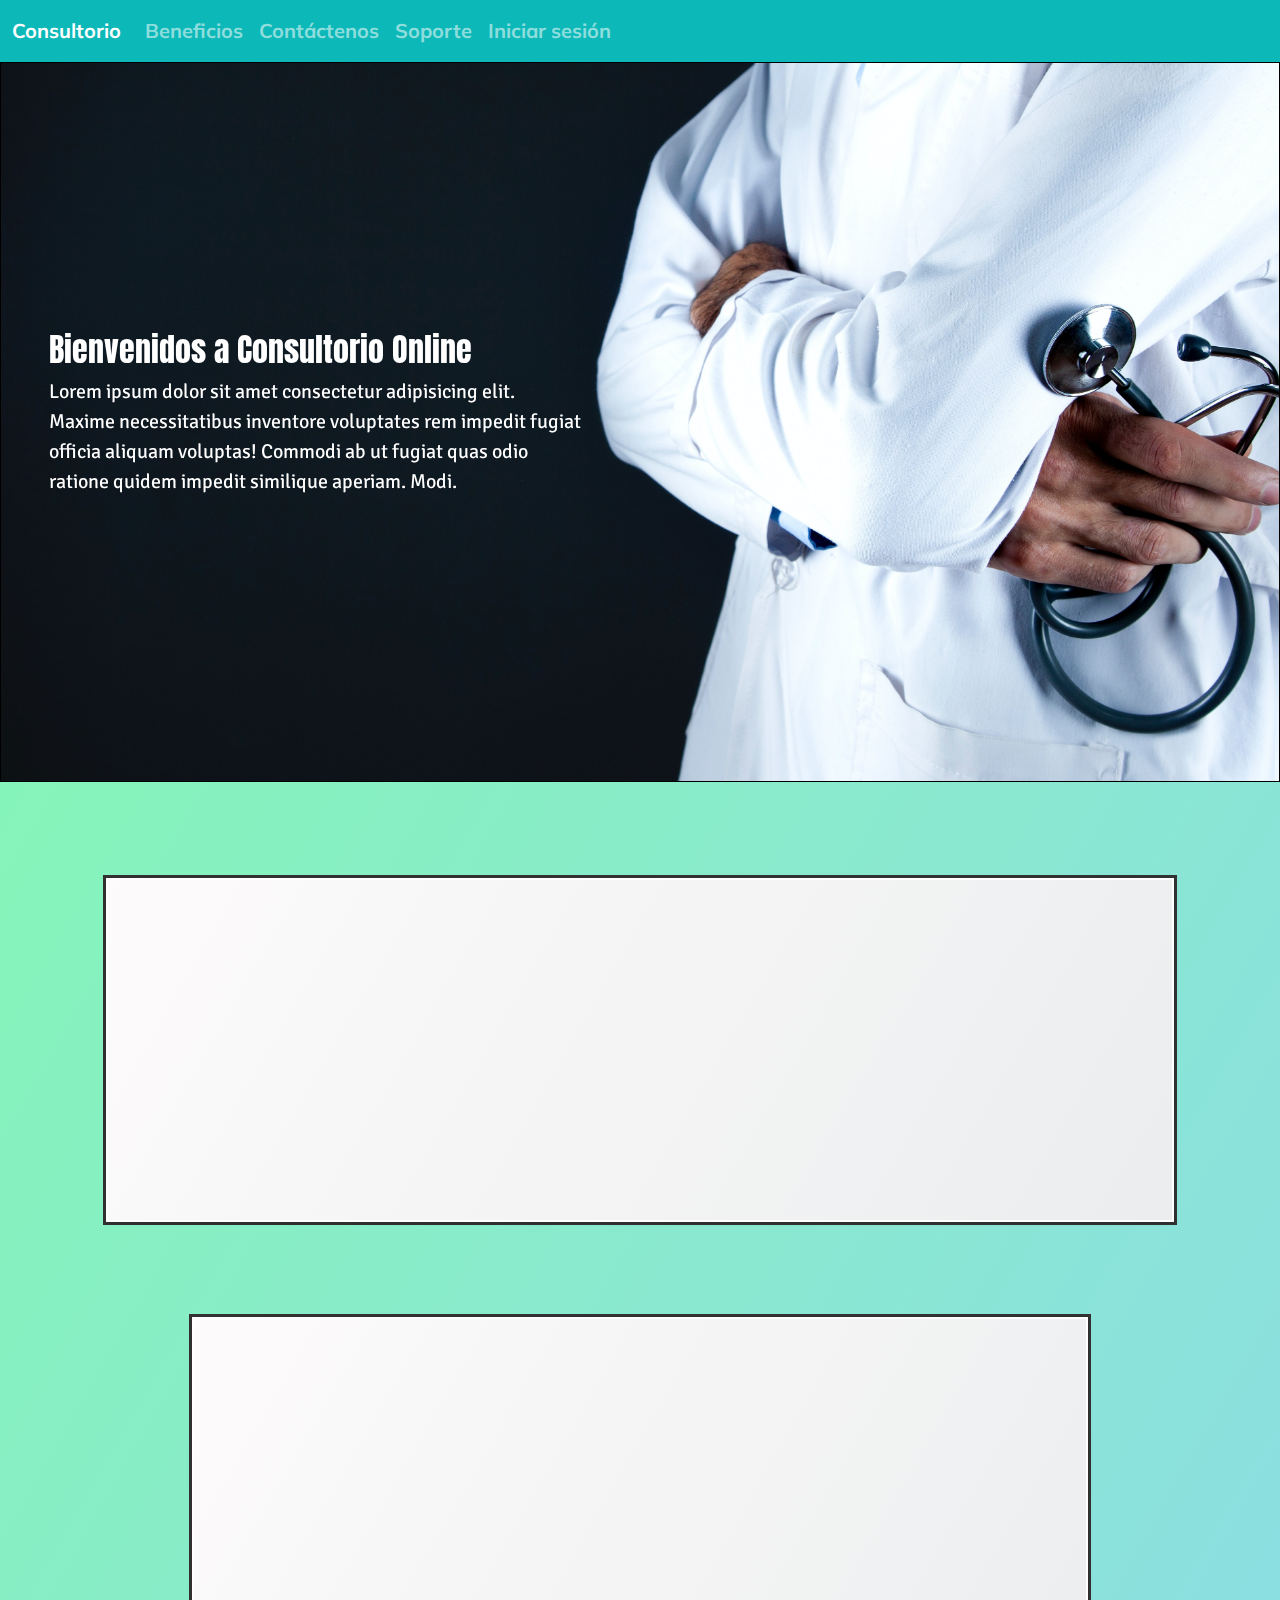
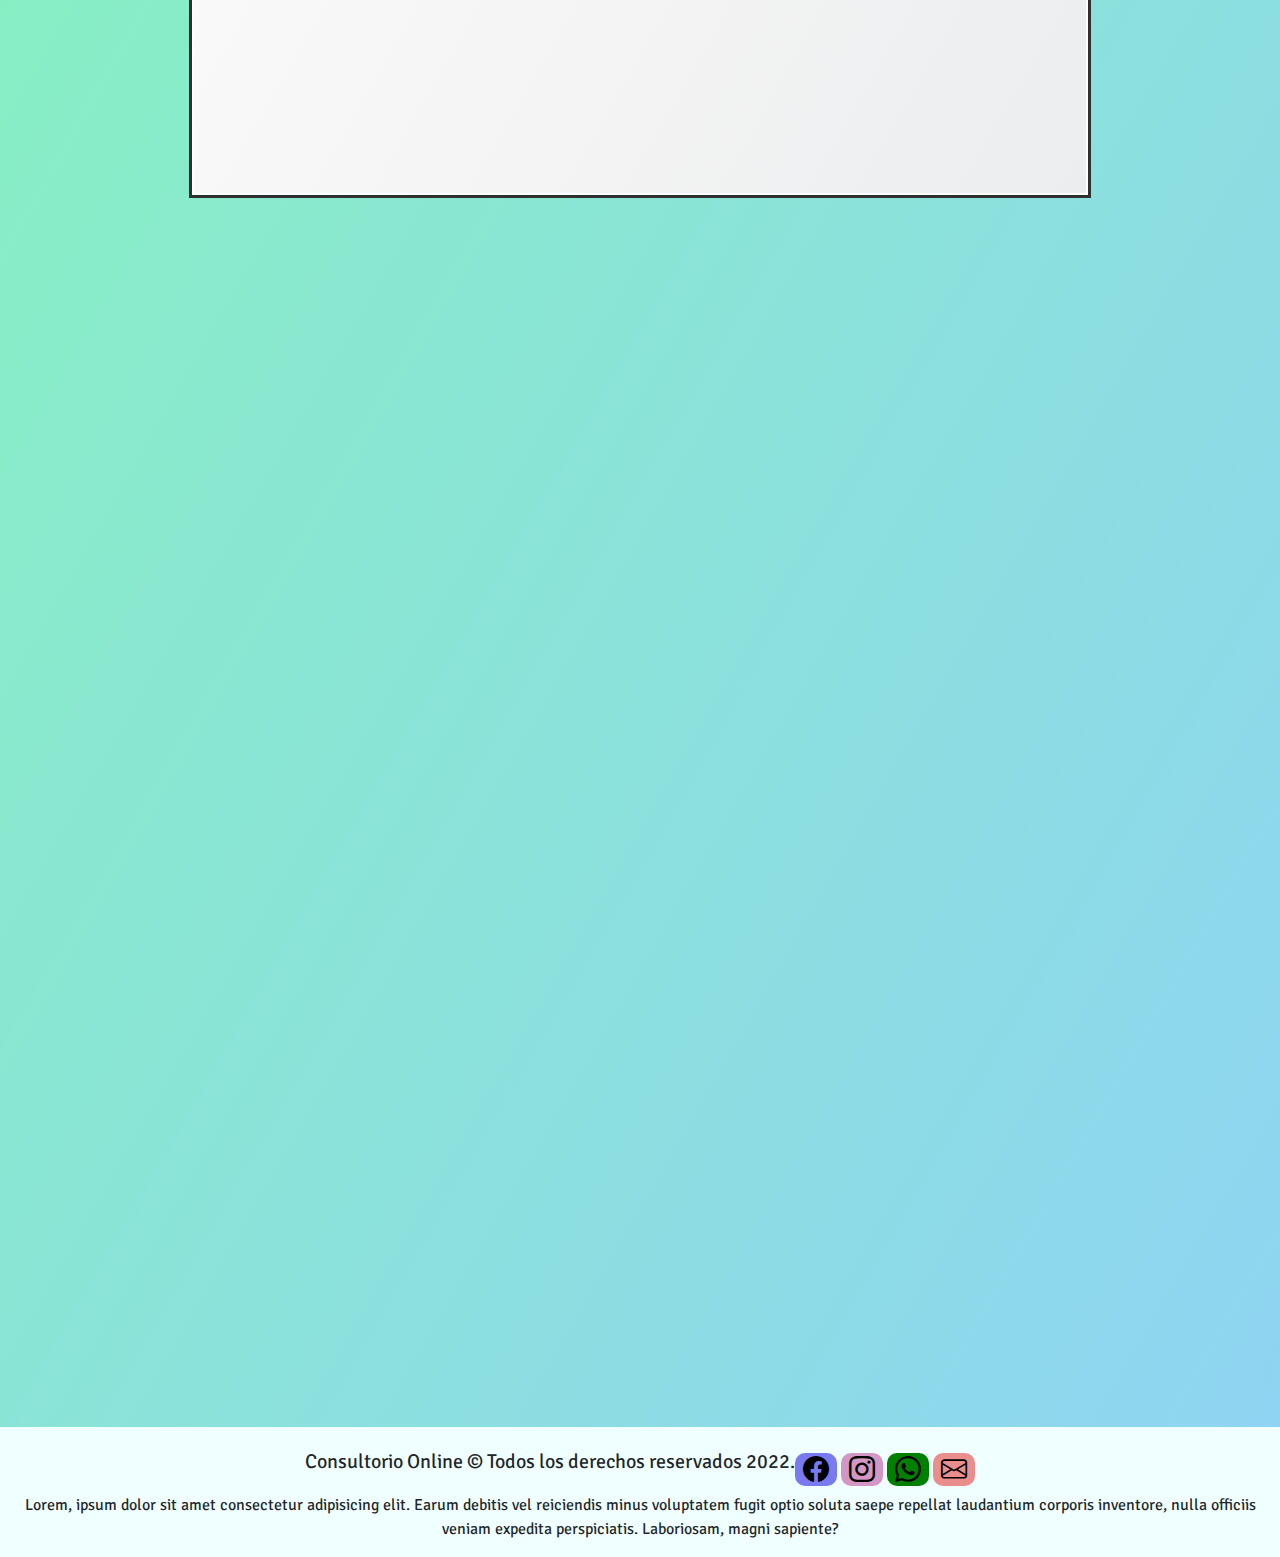
<file: index.html>
<!DOCTYPE html>
<html lang="en">
  <head>
    <meta charset="UTF-8" />
    <meta http-equiv="X-UA-Compatible" content="IE=edge" />
    <meta name="viewport" content="width=device-width, initial-scale=1.0" />
    <!--Bootstrap-->
    <link rel="stylesheet" href="./styles/bootstrap.min.css" />
    <!--Iconos-->
    <link rel="stylesheet" href="https://cdn.jsdelivr.net/npm/bootstrap-icons@1.9.1/font/bootstrap-icons.css"> 
    <!-- custom styles -->
    <link rel="stylesheet" href= "./styles/estilos.css" />
    <!--animate-->
    <link rel="stylesheet" href="https://cdnjs.cloudflare.com/ajax/libs/animate.css/4.1.1/animate.min.css"/>
    <!--AOS-->
    <link href="https://unpkg.com/aos@2.3.1/dist/aos.css" rel="stylesheet">
    <title>Consultorio Online</title>
    <meta name="description" content="Ingresá al mejor consultorio online del pais.">
    <meta name="keywords" content="Consultorio, medico, consulta, urgencia, atencion, online">
  </head>
  <body class="bodyI">
    <header>
      <!--NAVBAR-->
      <nav class="navbar navbar-expand-lg navbar-dark fs-5 fw-bold"
            style="background-color: #0cb8b8">
        <div class="container-fluid">
          <a class="navbar-brand" href="./index.html">Consultorio</a>
          <button
            class="navbar-toggler"
            type="button"
            data-bs-toggle="collapse"
            data-bs-target="#navbarNav"
            aria-controls="navbarNav"
            aria-expanded="false"
            aria-label="Toggle navigation">
            <span class="navbar-toggler-icon"></span>
          </button>
          <div class="collapse navbar-collapse" id="navbarNav">
            <ul class="navbar-nav">
              <li class="nav-item item1 animate__animated animate__fadeInDownBig">
                <a class="nav-link" href="./Pages/beneficios.html">Beneficios</a
                >
              </li>
              <li class="nav-item item2 animate__animated animate__fadeInDownBig">
                <a class="nav-link" href="./Pages/contactenos.html">Contáctenos</a
                >
              </li>
              <li class="nav-item item3 animate__animated animate__fadeInDownBig">
                <a class="nav-link" href="./Pages/soporte.html">Soporte</a>
              </li>
              <li class="nav-item item4 animate__animated animate__fadeInDownBig">
                <a class="nav-link" href="./Pages/iniciar-sesion.html">Iniciar sesión</a>
              </li>
            </ul>
          </div>
        </div>
      </nav>
    </header>
    <main>
      <section class="imagenPrincipal">
        <div class="col-5 m-5">
        <h2 data-aos="zoom-in" data-delay="100" data-aos-duration="1000">Bienvenidos a Consultorio Online</h2>
        <p class="fs-5" data-aos="zoom-in-up" data-delay="100" data-aos-duration="1000">Lorem ipsum dolor sit amet consectetur adipisicing elit. Maxime necessitatibus inventore voluptates rem impedit fugiat officia aliquam voluptas! Commodi ab ut fugiat quas odio ratione quidem impedit similique aperiam. Modi.</p>
      </div>
    </section>
    <button type="button" disabled class="btn d-grid mx-auto mt-3"  data-aos="fade-down" data-delay="100" data-aos-duration="1000" >¿Quienes somos?</button>
    <div class="container">
     <section class="quienes-somos mt-3 ms-4 me-4">
      <p class="fs-4" data-aos="fade-down" data-delay="100" data-aos-duration="1000">Lorem ipsum dolor sit, amet consectetur adipisicing elit. Vitae ipsam quaerat molestiae ea repellendus corporis inventore est eveniet deserunt, facilis beatae mollitia. Laudantium, quae temporibus cumque sapiente recusandae ipsa saepe? Lorem ipsum dolor, sit amet consectetur adipisicing elit. Ipsam deserunt nobis, quis temporibus at numquam, fugit molestias quod sit esse iste dignissimos fugiat, maiores ullam soluta laboriosam voluptatibus ad est! Lorem ipsum dolor sit amet consectetur adipisicing elit. Ducimus, veniam quos quasi mollitia, ab eligendi, enim itaque pariatur saepe iure atque architecto? At architecto repellat eos, quibusdam labore hic quas. Lorem ipsum dolor, sit amet consectetur adipisicing elit. Blanditiis necessitatibus obcaecati ab iure asperiores deleniti alias inventore sunt repellendus corporis. Recusandae qui alias, repellat iusto assumenda placeat quam dolore minima.</p>
     </section>
    </div>
    

      <!--Cards-->
      <button type="button" disabled class="btn d-grid mx-auto mt-3"  data-aos="fade-down" data-delay="100" data-aos-duration="1000" >Te podemos ofrecer los siguientes servicios</button>
      <section class="main pb-2">
       <div class="container text-center">
          <div class="row">
            <div class="col d-flex justify-content-center">
              <div class="card text-center  mt-3" style="width: 25rem;" data-aos="fade-up-right" data-delay="100" data-aos-duration="1000">
                <div class="card-body">
                  <h5 class="card-title">Turnos</h5>
                  <p class="card-text">Podes solicitar un turno con nosotros de manera online, facil y rápida para cualquier tipo de inconveniente.</p>
                  <a href="./Cartas/turnos.html" class="btn btnC">Solicitar un turno</a>
                </div>
              </div>
            </div>
            <div class="col d-flex justify-content-center">
              <div class="card text-center mt-3" style="width: 25rem;" data-aos="fade-up-left" data-delay="100" data-aos-duration="1000">
                <div class="card-body">
                  <h5 class="card-title">Consulta</h5>
                  <p class="card-text">Podes realizar una consulta de manera online y sin moverte de casa, ingresá para ver el procedimiento del mismo.</p>
                  <a href="./Cartas/consultas.html" class="btn btnC">Realizar consulta</a>
                </div>
              </div>
            </div>
          </div>
        </div>
        <div class="container text-center">
          <div class="row ">
            <div class="col d-flex justify-content-center">
              <div class="card text-center mt-3" style="width: 25rem;" data-aos="fade-up-right" data-delay="100" data-aos-duration="1000">
                <div class="card-body">
                  <h5 class="card-title">Obras sociales</h5>
                  <p class="card-text">Podes verificar con cuales obras sociales trabajamos y el beneficio de las mismas.</p>
                  <a href="./Cartas/obras-sociales.html" class="btn btnC">Obras sociales</a>
                </div>
              </div>
            </div>
            <div class="col d-flex justify-content-center">
              <div class="card text-center mt-3" style="width: 25rem;" data-aos="fade-up-left" data-delay="100" data-aos-duration="1000">
                <div class="card-body">
                  <h5 class="card-title">Novedades</h5>
                  <p class="card-text">Accedé a las últimas novedades que tenemos para vos.</p>
                  <a href="./Cartas/Novedades.html" class="btn btnC">Novedades!</a>
                </div>
              </div>
            </div>
          </div>
        </div>
      </section>
      <!--Video-->
      <section class="contenido text-center mt-3 ms-4 me-4">
        <button type="button" disabled class="btn mt-3"data-aos="fade-down" data-delay="100" data-aos-duration="1000" >¡Te brindamos la mejor atención!</button>
        <div class="video-card ratio ratio-16x9">
         <iframe  src="https://www.youtube.com/embed/PZWKOq5FtOs?loop=1" title="YouTube video" allowfullscreen>
         </iframe>
        </div>
      </section>
      <!--Personal-->
      <section class="personal text-center mt-3 ms-4 me-4">
        <button type="button" disabled class="d-grid col-lg-5 col-md-4 col-sm-5 mx-auto mb-2 btn d-grid mx-auto mt-3"  data-aos="fade-down" data-delay="100" data-aos-duration="1000" >Conocé a nuestro personal especializado</button>
        <div class="card-group">
          <div class="card ps-1 pe-1" data-aos="fade-down" data-delay="100" data-aos-duration="200">
            <img src="./img/medico2.jpg" class="card-img-top" alt="...">
            <div class="card-body">
              <h5 class="card-title text-decoration-underline">Carmen Random</h5>
              <p class="card-text fs-5">Lorem ipsum dolor sit amet, consectetur adipisicing elit. Nesciunt amet suscipit cupiditate officia unde eaque doloribus rerum esse, exercitationem labore nisi, earum iure, non ipsa iste obcaecati odit. Iure, debitis.</p>
            </div>
          </div>
          <div class="card ps-1 pe-1" data-aos="fade-down" data-delay="200" data-aos-duration="500">
            <img src="./img/medico.jpg" class="card-img-top" alt="...">
            <div class="card-body">
              <h5 class="card-title text-decoration-underline">Carlos Random</h5>
              <p class="card-text fs-5">Lorem ipsum, dolor sit amet consectetur adipisicing elit. Maiores doloribus sed voluptatem suscipit quo fugiat repellendus veniam nihil, quasi numquam omnis aspernatur debitis reprehenderit asperiores animi natus explicabo architecto similique!</p>
            </div>
          </div>
          <div class="card ps-1 pe-1" data-aos="fade-down" data-delay="300" data-aos-duration="1000">
            <img src="./img/medico1.jpg" class="card-img-top" alt="...">
            <div class="card-body">
              <h5 class="card-title text-decoration-underline">Ricardo Random</h5>
              <p class="card-text fs-5">Lorem ipsum dolor, sit amet consectetur adipisicing elit. Magnam, optio labore unde, ab eveniet assumenda reprehenderit molestias nesciunt hic repudiandae quasi. Ipsa voluptas sequi dolores! Repellendus accusantium quis porro sed.</p>
            </div>
          </div>
        </div>
      </section>
    </main>

     <footer class="footerI mt-5 w-100 d-flex align-items-center justify-content-center flex-wrap">
      <p class="fs-5">Consultorio Online &copy; Todos los derechos reservados 2022.</p>
      <div id="iconos">
        <a href="https://facebook.com"><i class="bi bi-facebook"></i></a>
        <a href="https://Instagram.com"><i class="bi bi-instagram"></i></a>
        <a href="https://WhatsApp.com"><i class="bi bi-whatsapp"></i></a>
        <a href="https://gmail.com"><i class="bi bi-envelope"></i></a>
      </div>
      <div>
        <p>Lorem, ipsum dolor sit amet consectetur adipisicing elit. Earum debitis vel reiciendis minus voluptatem fugit optio soluta saepe repellat laudantium corporis inventore, nulla officiis veniam expedita perspiciatis. Laboriosam, magni sapiente?</p>
      </div>
     </footer>
    
    <script src="https://unpkg.com/aos@2.3.1/dist/aos.js"></script>
    <script> AOS.init();</script>
    <script src="./js/bootstrap.bundle.min.js"></script>
  </body>
</html>
</file>
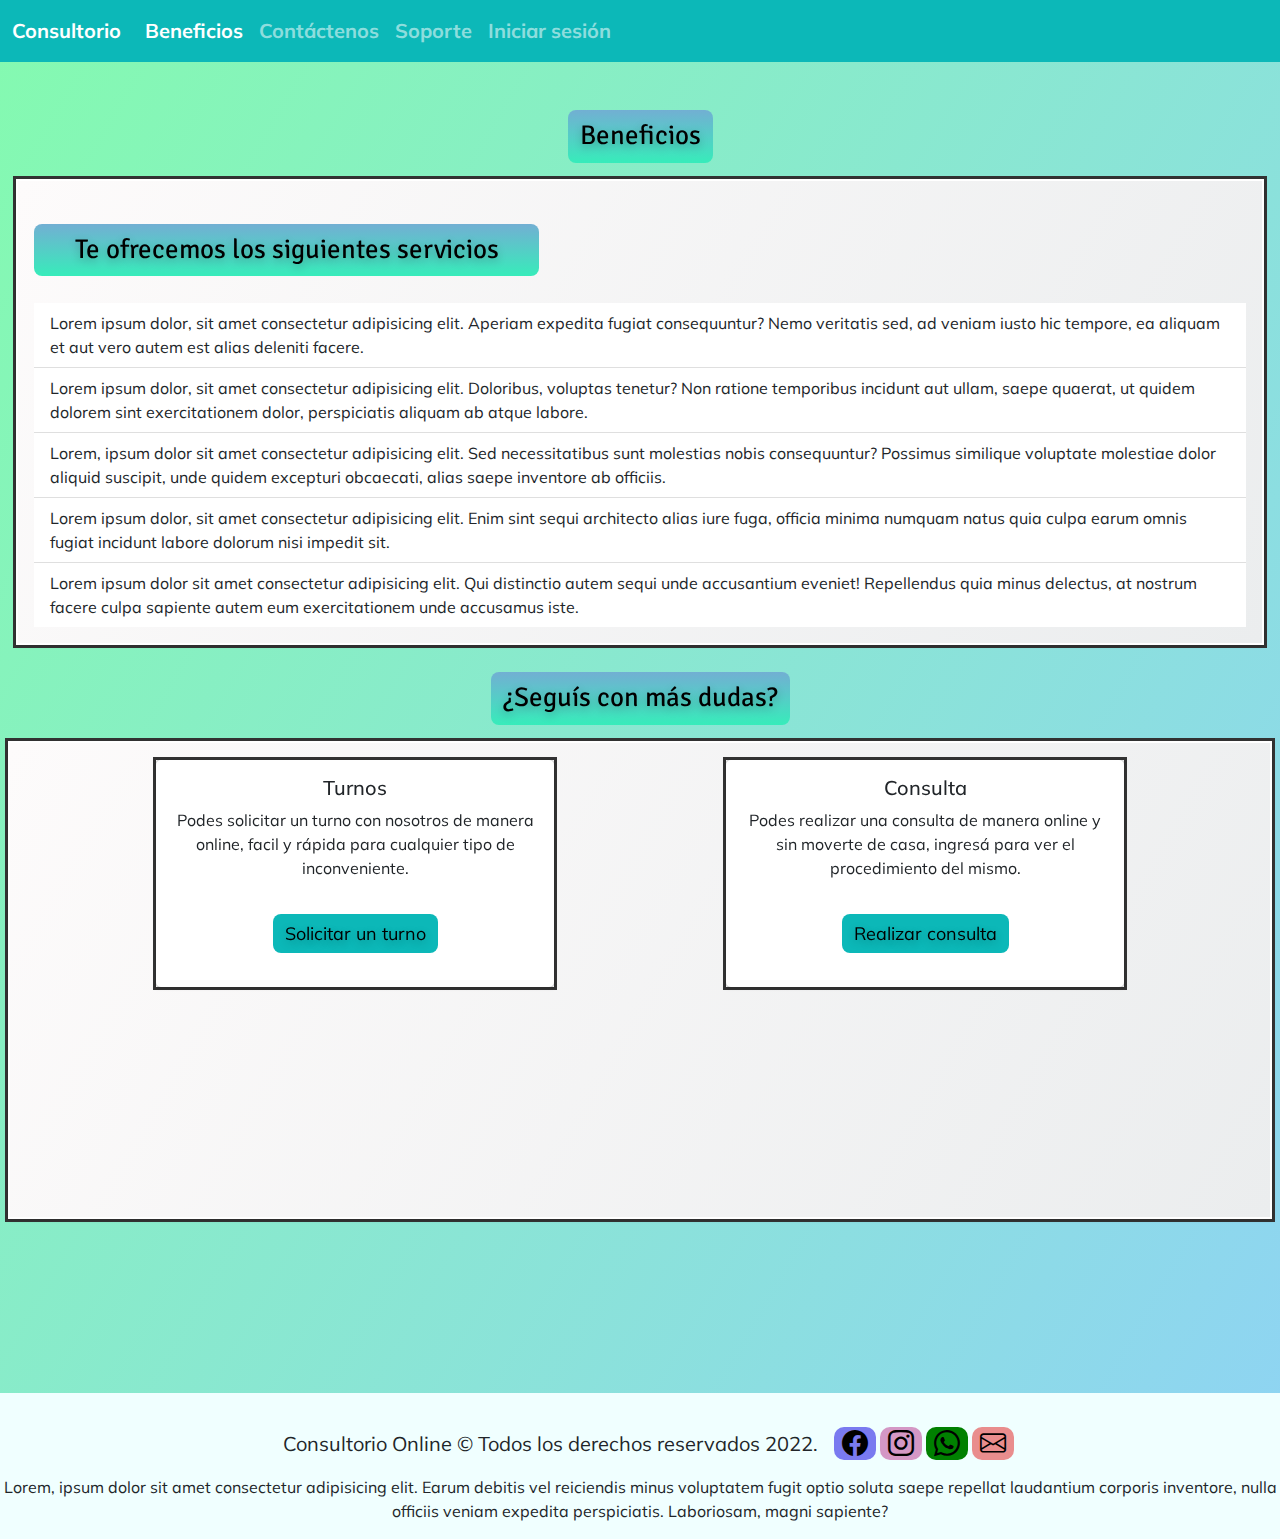
<file: Pages/beneficios.html>
<!DOCTYPE html>
<html lang="en">
<head>
    <meta charset="UTF-8">
    <meta http-equiv="X-UA-Compatible" content="IE=edge">
    <meta name="viewport" content="width=device-width, initial-scale=1.0">
    <link rel="stylesheet" href="../styles/bootstrap.min.css" />
    <link rel="stylesheet" href="https://cdn.jsdelivr.net/npm/bootstrap-icons@1.9.1/font/bootstrap-icons.css">
    
    <!--AOS-->
    <link href="https://unpkg.com/aos@2.3.1/dist/aos.css" rel="stylesheet">
    <!--animate-->
    <link rel="stylesheet" href="https://cdnjs.cloudflare.com/ajax/libs/animate.css/4.1.1/animate.min.css"/>
    <link rel="stylesheet" href="../styles/estilos.css">
    <title>Consultorio - Beneficios</title>
    <meta name="description" content="Conoce los beneficios disponibles">
    <meta name="keywords" content="Consultorio, medico, consulta, urgencia, atencion, online, beneficios, descuento"> 
    </head>
<body class="bodyB">
  <header>
    <nav
          class="navbar navbar-expand-lg navbar-dark fs-5 fw-bold"
          style="background-color: #0cb8b8">
          <div class="container-fluid">
            <a class="navbar-brand" href="../index.html">Consultorio</a>
            <button
              class="navbar-toggler"
              type="button"
              data-bs-toggle="collapse"
              data-bs-target="#navbarNav"
              aria-controls="navbarNav"
              aria-expanded="false"
              aria-label="Toggle navigation">
              <span class="navbar-toggler-icon">
                </span>
              </button>
            <div class="collapse navbar-collapse" id="navbarNav">
              <ul class="navbar-nav">
                <li class="nav-item item1 animate__animated animate__fadeInDownBig">
                  <a class="nav-link active" href="./beneficios.html">Beneficios</a>
                </li>
                <li class="nav-item item2 animate__animated animate__fadeInDownBig">
                  <a class="nav-link"
                    aria-current="page"
                    href="./contactenos.html">Contáctenos</a>
                </li>
                <li class="nav-item item3 animate__animated animate__fadeInDownBig">
                  <a class="nav-link" href="./soporte.html">Soporte</a>
                </li>
                <li class="nav-item item4 animate__animated animate__fadeInDownBig">
                  <a class="nav-link" href="./iniciar-sesion.html">Iniciar sesión</a>
                </li>
              </ul>
            </div>
          </div>
        </nav>
  </header>
        <section>
        <div class="mt-5">
          <button type="button" disabled class="btn d-grid mx-auto mb-3"  data-aos="fade-down" data-delay="100" data-aos-duration="1000" >Beneficios</button>
        </div>
        <section class="main ms-3 text-bg-light p-3 me-3">
        <div>
          <button type="button" disabled class="btn col-md-5 col-sm-4 mx-auto"  data-aos="fade-down" data-delay="100" data-aos-duration="1000" >Te ofrecemos los siguientes servicios</button>
        </div>
        <div>
          <ul class="list-group list-group-flush">
            <li class="list-group-item">Lorem ipsum dolor, sit amet consectetur adipisicing elit. Aperiam expedita fugiat consequuntur? Nemo veritatis sed, ad veniam iusto hic tempore, ea aliquam et aut vero autem est alias deleniti facere.</li>
            <li class="list-group-item">Lorem ipsum dolor, sit amet consectetur adipisicing elit. Doloribus, voluptas tenetur? Non ratione temporibus incidunt aut ullam, saepe quaerat, ut quidem dolorem sint exercitationem dolor, perspiciatis aliquam ab atque labore.</li>
            <li class="list-group-item">Lorem, ipsum dolor sit amet consectetur adipisicing elit. Sed necessitatibus sunt molestias nobis consequuntur? Possimus similique voluptate molestiae dolor aliquid suscipit, unde quidem excepturi obcaecati, alias saepe inventore ab officiis.</li>
            <li class="list-group-item">Lorem ipsum dolor, sit amet consectetur adipisicing elit. Enim sint sequi architecto alias iure fuga, officia minima numquam natus quia culpa earum omnis fugiat incidunt labore dolorum nisi impedit sit.</li>
            <li class="list-group-item">Lorem ipsum dolor sit amet consectetur adipisicing elit. Qui distinctio autem sequi unde accusantium eveniet! Repellendus quia minus delectus, at nostrum facere culpa sapiente autem eum exercitationem unde accusamus iste.</li>
          </ul>
        </div>
        </section>
        </section> 
        
        <button type="button" disabled class="btn d-grid mx-auto mb-2 mb-3"  data-aos="fade-down" data-delay="100" data-aos-duration="1000" >¿Seguís con más dudas?</button>
        <section class="main pb-2 me-2 ms-2">
          <div class="container text-center">
             <div class="row">
               <div class="col d-flex justify-content-center">
                 <div class="card text-center  mt-3" style="width: 25rem;" data-aos="fade-up-right" data-delay="100" data-aos-duration="1000">
                   <div class="card-body">
                     <h5 class="card-title">Turnos</h5>
                     <p class="card-text">Podes solicitar un turno con nosotros de manera online, facil y rápida para cualquier tipo de inconveniente.</p>
                     <a href="./Cartas/turnos.html" class="btn btnC">Solicitar un turno</a>
                   </div>
                 </div>
               </div>
               <div class="col d-flex justify-content-center">
                 <div class="card text-center mt-3" style="width: 25rem;" data-aos="fade-up-left" data-delay="100" data-aos-duration="1000">
                   <div class="card-body">
                     <h5 class="card-title">Consulta</h5>
                     <p class="card-text">Podes realizar una consulta de manera online y sin moverte de casa, ingresá para ver el procedimiento del mismo.</p>
                     <a href="./Cartas/consultas.html" class="btn btnC">Realizar consulta</a>
                   </div>
                 </div>
               </div>
             </div>
           </div>
           <div class="container text-center">
             <div class="row ">
               <div class="col d-flex justify-content-center">
                 <div class="card text-center mt-3" style="width: 25rem;" data-aos="fade-up-right" data-delay="100" data-aos-duration="1000">
                   <div class="card-body">
                     <h5 class="card-title">Obras sociales</h5>
                     <p class="card-text">Podes verificar con cuales obras sociales trabajamos y el beneficio de las mismas.</p>
                     <a href="./Cartas/obras-sociales.html" class="btn btnC">Obras sociales</a>
                   </div>
                 </div>
               </div>
               <div class="col d-flex justify-content-center">
                 <div class="card text-center mt-3" style="width: 25rem;" data-aos="fade-up-left" data-delay="100" data-aos-duration="1000">
                   <div class="card-body">
                     <h5 class="card-title">Novedades</h5>
                     <p class="card-text">Accedé a las últimas novedades que tenemos para vos.</p>
                     <a href="./Cartas/Novedades.html" class="btn btnC">Novedades!</a>
                   </div>
                 </div>
               </div>
             </div>
           </div>
         </section>   
        <footer class="footerB mt-5 w-100 d-flex align-items-center justify-content-center flex-wrap">
          <p class="fs-5 px-3 pt-3">Consultorio Online &copy; Todos los derechos reservados 2022.</p>
          
          <div id="iconos">
            <a href="https://facebook.com"><i class="bi bi-facebook"></i></a>
            <a href="https://Instagram.com"><i class="bi bi-instagram"></i></a>
            <a href="https://WhatsApp.com"><i class="bi bi-whatsapp"></i></a>
            <a href="https://gmail.com"><i class="bi bi-envelope"></i></a>
          </div>
          <div>
            <p>Lorem, ipsum dolor sit amet consectetur adipisicing elit. Earum debitis vel reiciendis minus voluptatem fugit optio soluta saepe repellat laudantium corporis inventore, nulla officiis veniam expedita perspiciatis. Laboriosam, magni sapiente?</p>
          </div>
        </footer>
        <script src="https://unpkg.com/aos@2.3.1/dist/aos.js"></script>
        <script> AOS.init();</script>
        <script src="../js/bootstrap.bundle.min.js"></script>
</body>
</html>
</file>
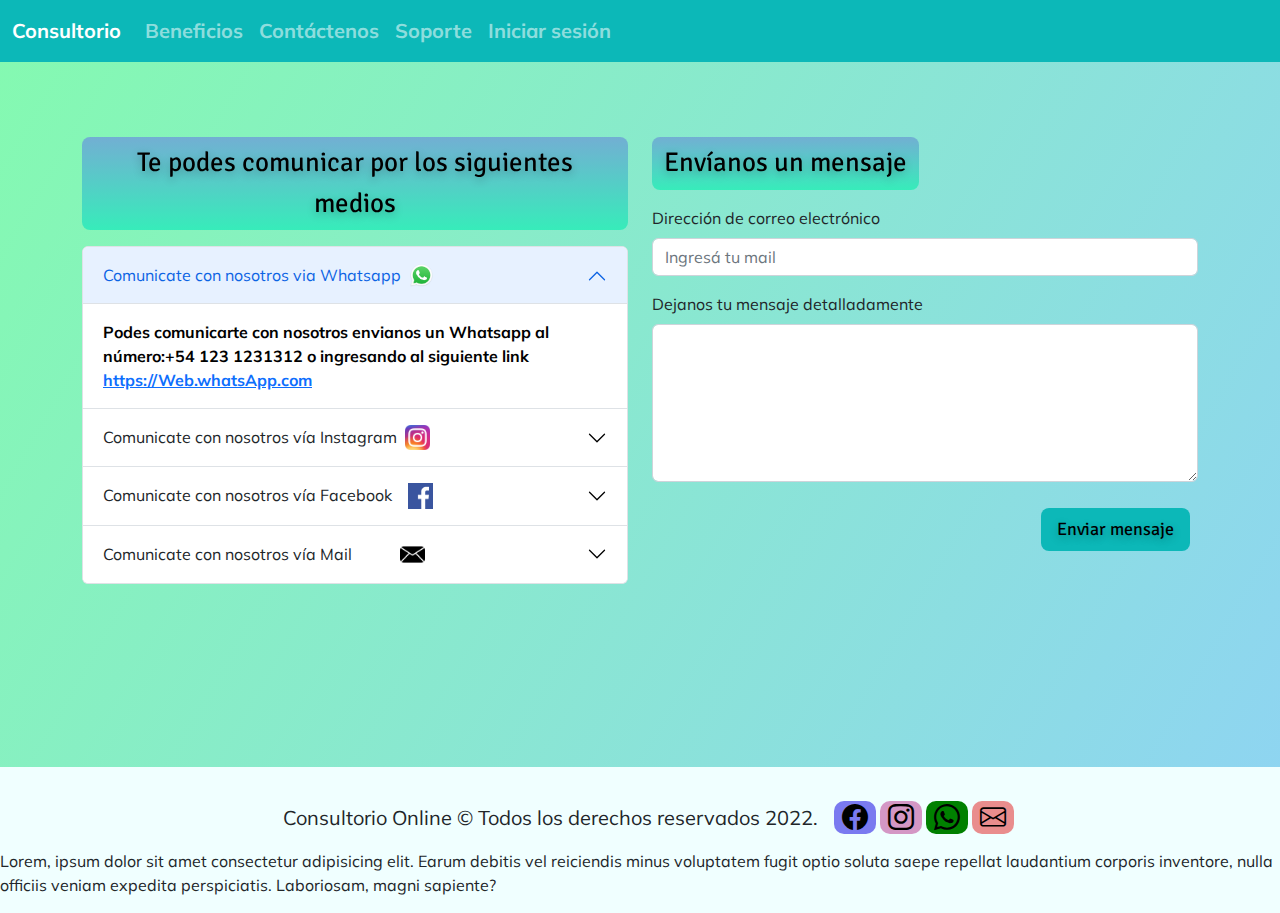
<file: Pages/contactenos.html>
<!DOCTYPE html>
<html lang="en">
  <head>
    <meta charset="UTF-8" />
    <meta http-equiv="X-UA-Compatible" content="IE=edge" />
    <meta name="viewport" content="width=device-width, initial-scale=1.0" />
    <!--Iconos-->
    <link rel="stylesheet" href="https://cdn.jsdelivr.net/npm/bootstrap-icons@1.9.1/font/bootstrap-icons.css">
    <!--AOS-->
    <link href="https://unpkg.com/aos@2.3.1/dist/aos.css" rel="stylesheet">
    <!--animate-->
    <link rel="stylesheet" href="https://cdnjs.cloudflare.com/ajax/libs/animate.css/4.1.1/animate.min.css"/>
    <!--Bootstrap-->
    <link rel="stylesheet" href="../styles/bootstrap.min.css"/>
    <!--styles-->
    <link rel="stylesheet" href="../styles/estilos.css" />
    <title>Contáctenos</title>
    <meta name="description" content="Contactate con nosotros por cualquier consulta">
    <meta name="keywords" content="Consultorio, medico, consulta, urgencia, atencion, online, contactar, llamar">
  </head>
  <body class="bodyC">
    <header>
      <!--NAVBAR-->
      <nav class="navbar navbar-expand-lg navbar-dark fs-5 fw-bold"
            style="background-color: #0cb8b8">
        <div class="container-fluid">
          <a class="navbar-brand" href="./index.html">Consultorio</a>
          <button
            class="navbar-toggler"
            type="button"
            data-bs-toggle="collapse"
            data-bs-target="#navbarNav"
            aria-controls="navbarNav"
            aria-expanded="false"
            aria-label="Toggle navigation">
            <span class="navbar-toggler-icon"></span>
          </button>
          <div class="collapse navbar-collapse" id="navbarNav">
            <ul class="navbar-nav">
              <li class="nav-item item1 animate__animated animate__fadeInDownBig">
                <a class="nav-link" href="./beneficios.html">Beneficios</a
                >
              </li>
              <li class="nav-item item2 animate__animated animate__fadeInDownBig">
                <a class="nav-link" href="contactenos.html">Contáctenos</a
                >
              </li>
              <li class="nav-item item3 animate__animated animate__fadeInDownBig">
                <a class="nav-link" href="soporte.html">Soporte</a>
              </li>
              <li class="nav-item item4 animate__animated animate__fadeInDownBig">
                <a class="nav-link" href="./iniciar-sesion.html">Iniciar sesión</a>
              </li>
            </ul>
          </div>
        </div>
      </nav>
    </header>
    <main>
      <section class="container">
        <div class="row">
          <div class="col-md-6 mt-5">
            <button type="button" disabled class="btn d-grid mb-3"  data-aos="fade-down" data-delay="100" data-aos-duration="1000" >Te podes comunicar por los siguientes medios</button>       
            <div class="accordion" id="accordionPanelsStayOpenExample">
              <div class="accordion-item">
                <h2 class="accordion-header" id="panelsStayOpen-headingOne">
                  <button class="accordion-button" type="button" data-bs-toggle="collapse" data-bs-target="#panelsStayOpen-collapseOne" aria-expanded="false" aria-controls="panelsStayOpen-collapseOne">Comunicate con nosotros via Whatsapp 
                    <img class="ms-2" src="../img/WhatsApp_icon.png" height="5%" width="5%" alt="WhatsApp_icon">
                  </button>
                </h2>
                <div id="panelsStayOpen-collapseOne" class="accordion-collapse collapse show" aria-labelledby="panelsStayOpen-headingOne">
                  <div class="accordion-body">
                    <strong>Podes comunicarte con nosotros envianos un Whatsapp al número:+54 123 1231312 o ingresando al siguiente link <a href="https://Web.whatsApp.com">https://Web.whatsApp.com</a></strong> 
                  </div>
                </div>
              </div>
              <div class="accordion-item">
                <h2 class="accordion-header" id="panelsStayOpen-headingTwo">
                  <button class="accordion-button collapsed" type="button" data-bs-toggle="collapse" data-bs-target="#panelsStayOpen-collapseTwo" aria-expanded="false" aria-controls="panelsStayOpen-collapseTwo">Comunicate con nosotros vía Instagram  
                    <img class= "ms-2" src="../img/Instagram_icon.png.png" height="5%" width="5%" alt="Instagram_icon">
                  </button>
                </h2>
                <div id="panelsStayOpen-collapseTwo" class="accordion-collapse collapse" aria-labelledby="panelsStayOpen-headingTwo">
                  <div class="accordion-body">
                    <strong>Podes enviarnos un mensaje privido por instagram a la cuenta @consultorioOnline o con el siguiente link <a href="https://instagram.com">https://instagram.com</a></strong> 
                  </div>
                </div>
              </div>
              <div class="accordion-item">
                <h2 class="accordion-header" id="panelsStayOpen-headingThree">
                  <button class="accordion-button collapsed" type="button" data-bs-toggle="collapse" data-bs-target="#panelsStayOpen-collapseThree" aria-expanded="false" aria-controls="panelsStayOpen-collapseThree">
                    Comunicate con nosotros vía Facebook
                    <img class= "ms-3" src="../img/facebook.png" height="5%" width="5%" alt="Facebook_icon">
                  </button>
                </h2>
                <div id="panelsStayOpen-collapseThree" class="accordion-collapse collapse" aria-labelledby="panelsStayOpen-headingThree">
                  <div class="accordion-body">
                    <strong>Podes enviarnos un mensaje privido por Facebook a la cuenta ConsultorioOnline o con el siguiente link <a href="https://Facebook.com">https://Facebook.com</a></strong> 
                  </div>
                </div>
              </div>
              <div class="accordion-item">
                <h2 class="accordion-header" id="panelsStayOpen-headingFour">
                  <button class="accordion-button collapsed" type="button" data-bs-toggle="collapse" data-bs-target="#panelsStayOpen-collapseFour" aria-expanded="false" aria-controls="panelsStayOpen-collapseThree">
                    Comunicate con nosotros vía Mail 
                    <img class= "ms-5" src="../img/mail.png" height="5%" width="5%" alt="Mail_icon">
                  </button>
                </h2>
                <div id="panelsStayOpen-collapseFour" class="accordion-collapse collapse" aria-labelledby="panelsStayOpen-headingFour">
                  <div class="accordion-body">
                    <strong>Podes enviarnos un mail a ConsultorioOnline@gmail.com o siguiendo este link <a href="https://Gmail.com">https://Gmail.com</a></strong>
                  </div>
                </div>
              </div>
            </div>
          </div>
          <div class="col-md-6 mt-5">
            <button type="button" disabled class="btn d-grid mb-3" data-aos="fade-down" data-delay="100" data-aos-duration="1000" >Envíanos un mensaje</button> 
            <form>
            <div class="mb-3">
              <label for="exampleFormControlInput1" class="form-label">Dirección de correo electrónico</label>
              <input type="email" class="form-control" id="exampleFormControlInput1" placeholder="Ingresá tu mail">
            </div>
            <div class="mb-3">
              <label for="exampleFormControlTextarea1" class="form-label">Dejanos tu mensaje detalladamente</label>
              <textarea class="form-control" id="exampleFormControlTextarea1" rows="6">
              </textarea>
              <div class="d-flex flex-row-reverse">
              <div class="p-2">
              <button type="button" class="btn btn-outline-primary btn-lg">Enviar mensaje</button>
            </div>
          </div>
            
            </form>
            </div>
          </div>
        </div>
      </section>
    </main>
    <footer class="mt-5 w-100 d-flex align-items-center justify-content-center flex-wrap">
      <p class="fs-5 px-3 pt-3">Consultorio Online &copy; Todos los derechos reservados 2022.</p>
      
      <div id="iconos">
        <a href="https://facebook.com"><i class="bi bi-facebook"></i></a>
        <a href="https://Instagram.com"><i class="bi bi-instagram"></i></a>
        <a href="https://WhatsApp.com"><i class="bi bi-whatsapp"></i></a>
        <a href="https://gmail.com"><i class="bi bi-envelope"></i></a>
      </div>
      <div>
        <p>Lorem, ipsum dolor sit amet consectetur adipisicing elit. Earum debitis vel reiciendis minus voluptatem fugit optio soluta saepe repellat laudantium corporis inventore, nulla officiis veniam expedita perspiciatis. Laboriosam, magni sapiente?</p>
      </div>
    </footer>
    <script src="https://unpkg.com/aos@2.3.1/dist/aos.js"></script>
    <script> AOS.init();</script>
    <script src="../js/bootstrap.bundle.min.js"></script>
  </body>
</html>
</file>
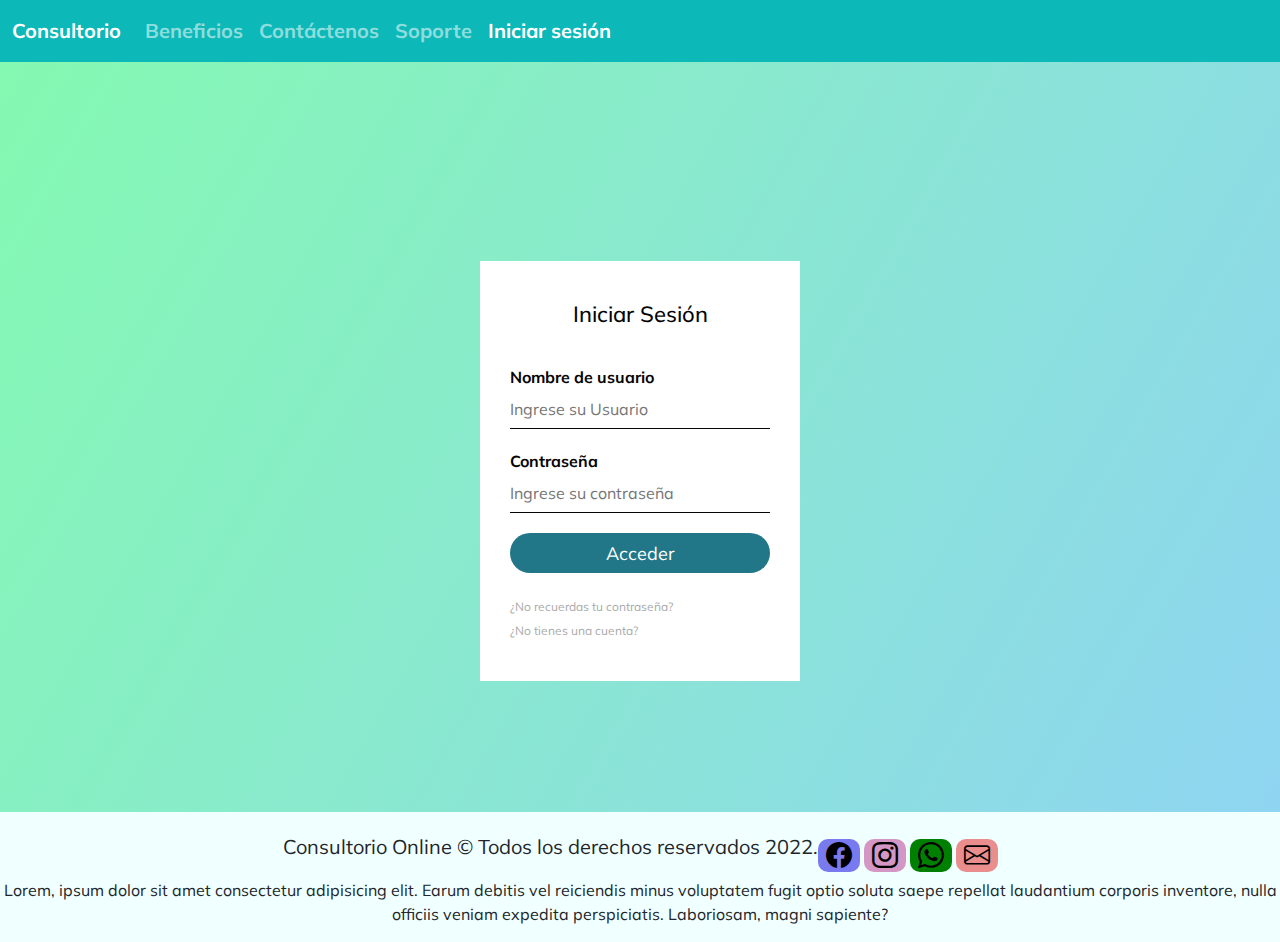
<file: Pages/iniciar-sesion.html>
<!DOCTYPE html>
<html lang="en">
<head>
    <meta charset="UTF-8">
    <meta http-equiv="X-UA-Compatible" content="IE=edge">
    <meta name="viewport" content="width=device-width, initial-scale=1.0">
    <!--Bootstrap-->
    <link rel="stylesheet" href="../styles/bootstrap.min.css" />
    <!--Iconos-->
    <link rel="stylesheet" href="https://cdn.jsdelivr.net/npm/bootstrap-icons@1.9.1/font/bootstrap-icons.css">
    <!--AOS-->
    <link href="https://unpkg.com/aos@2.3.1/dist/aos.css" rel="stylesheet">
    <!--animate-->
    <link rel="stylesheet" href="https://cdnjs.cloudflare.com/ajax/libs/animate.css/4.1.1/animate.min.css"/>
    <!--animate-->
    <link rel="stylesheet" href="https://cdnjs.cloudflare.com/ajax/libs/animate.css/4.1.1/animate.min.css"/>
    <!-- custom styles -->
    <link rel="stylesheet" href= "../styles/estilos.css" />
    
    <title>Iniciar Sesión</title>
</head>
<body class="bodyL">
  <header>
    <!--NAVBAR-->
    <nav
      class="navbar navbar-expand-lg navbar-dark fs-5 fw-bold"
      style="background-color: #0cb8b8"
    >
      <div class="container-fluid">
        <a class="navbar-brand" href="../index.html">Consultorio</a>
        <button
          class="navbar-toggler"
          type="button"
          data-bs-toggle="collapse"
          data-bs-target="#navbarNav"
          aria-controls="navbarNav"
          aria-expanded="false"
          aria-label="Toggle navigation">
          <span class="navbar-toggler-icon"></span>
        </button>
        <div class="collapse navbar-collapse" id="navbarNav">
          <ul class="navbar-nav">
            <li class="nav-item item1 animate__animated animate__fadeInDownBig">
              <a class="nav-link" href="./beneficios.html">Beneficios</a
              >
            </li>
            <li class="nav-item item2 animate__animated animate__fadeInDownBig">
              <a class="nav-link" href="./contactenos.html">Contáctenos</a
              >
            </li>
            <li class="nav-item item3 animate__animated animate__fadeInDownBig">
              <a class="nav-link" href="./soporte.html">Soporte</a>
            </li>
            <li class="nav-item item4 animate__animated animate__fadeInDownBig">
              <a class="nav-link active" href="./iniciar-sesion.html">Iniciar sesión</a>
            </li>
          </ul>
        </div>
      </div>
    </nav>
  </header>

  <section>
    <div class="login-box">
      <h1>Iniciar Sesión
      </h1>
      <form>
        <!-- USERNAME INPUT -->
        <label for="username">Nombre de usuario</label>
        <input type="text" placeholder="Ingrese su Usuario">
        <!-- PASSWORD INPUT -->
        <label for="Contraseña">Contraseña</label>
        <input type="Contraseña" placeholder="Ingrese su contraseña">
        <input type="submit" value="Acceder">
        <a href="#">¿No recuerdas tu contraseña?</a><br>
        <a href="#">¿No tienes una cuenta?</a>
      </form>
    </div>
  </section>
  <footer class="footer mt-5 w-100 d-flex align-items-center justify-content-center flex-wrap">
    <p class="fs-5">Consultorio Online &copy; Todos los derechos reservados 2022.</p>
    <div id="iconos">
      <a href="https://facebook.com"><i class="bi bi-facebook"></i></a>
      <a href="https://Instagram.com"><i class="bi bi-instagram"></i></a>
      <a href="https://WhatsApp.com"><i class="bi bi-whatsapp"></i></a>
      <a href="https://gmail.com"><i class="bi bi-envelope"></i></a>
    </div>
    <div>
      <p>Lorem, ipsum dolor sit amet consectetur adipisicing elit. Earum debitis vel reiciendis minus voluptatem fugit optio soluta saepe repellat laudantium corporis inventore, nulla officiis veniam expedita perspiciatis. Laboriosam, magni sapiente?</p>
    </div>
   </footer>
    <script src="../js/bootstrap.bundle.min.js"></script>
  </body>
</html>
</file>
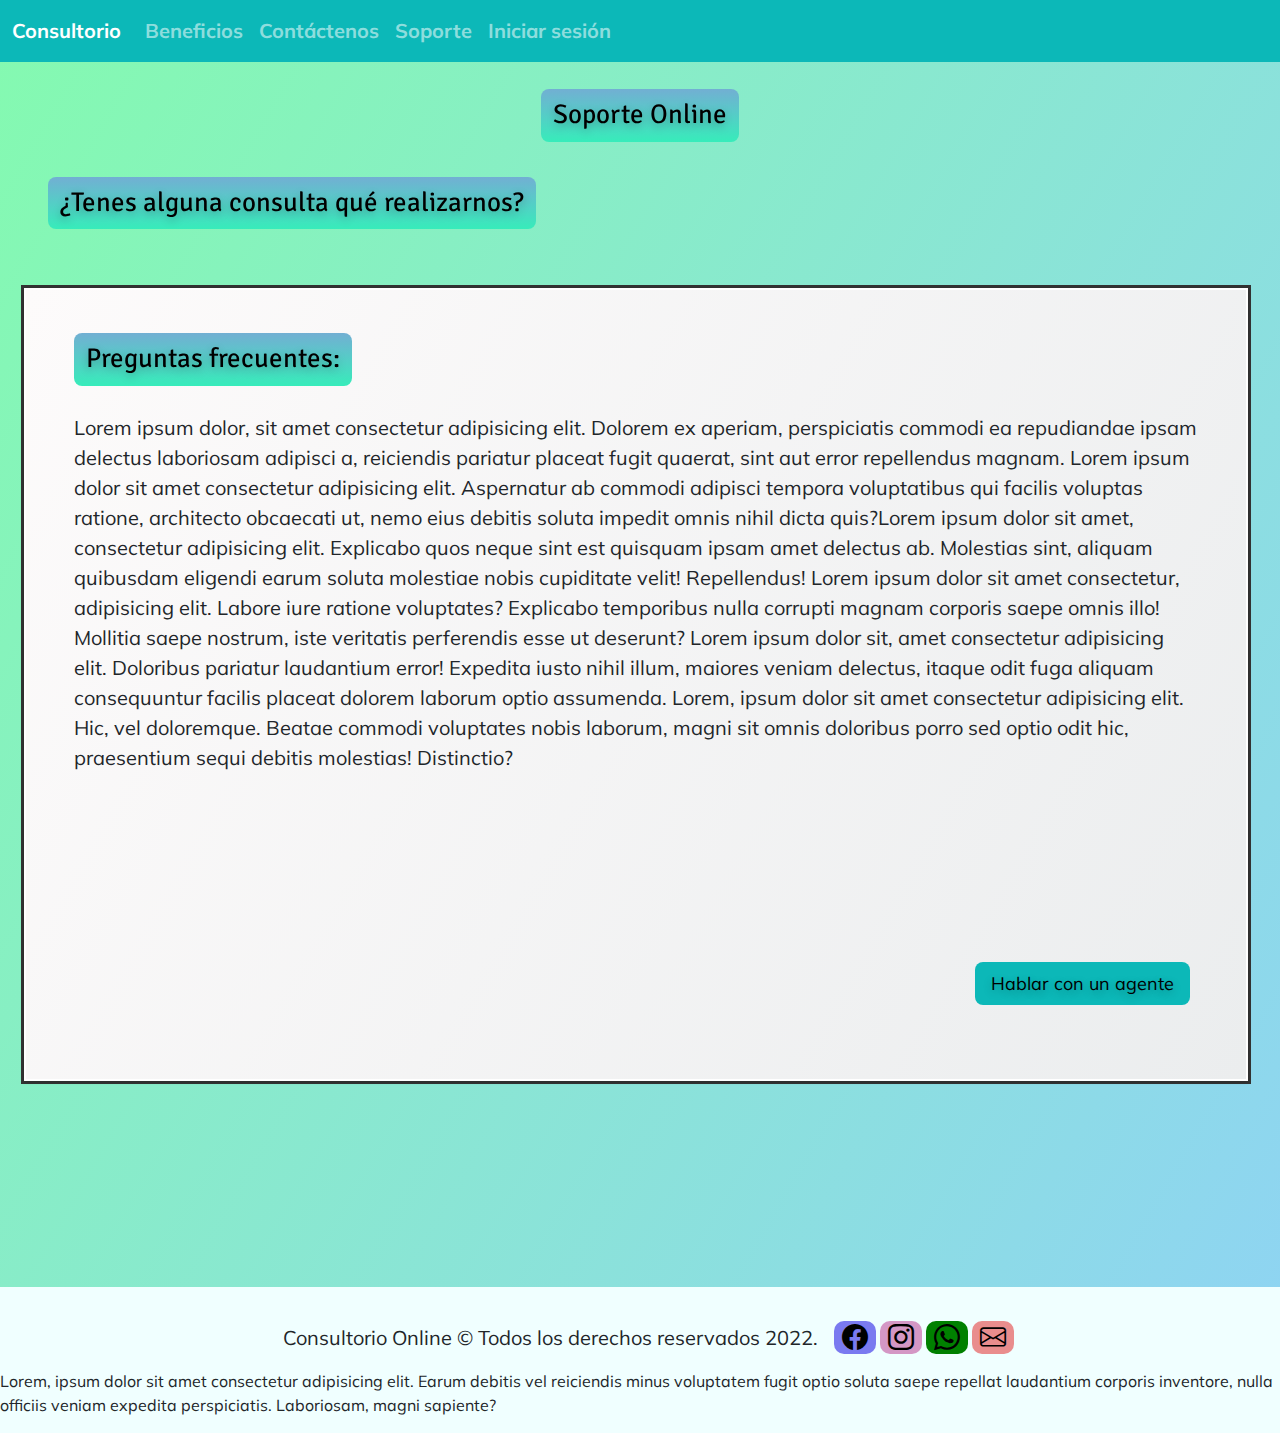
<file: Pages/soporte.html>
<!DOCTYPE html>
<html lang="en">
<head>
    <meta charset="UTF-8">
    <meta http-equiv="X-UA-Compatible" content="IE=edge">
    <meta name="viewport" content="width=device-width, initial-scale=1.0">
    <!--Bootstrap-->
    <link rel="stylesheet" href="../styles/bootstrap.min.css" />
    <!--Iconos-->
    <link rel="stylesheet" href="https://cdn.jsdelivr.net/npm/bootstrap-icons@1.9.1/font/bootstrap-icons.css">
    <!--AOS-->
    <link href="https://unpkg.com/aos@2.3.1/dist/aos.css" rel="stylesheet">
    <!--animate-->
    <link rel="stylesheet" href="https://cdnjs.cloudflare.com/ajax/libs/animate.css/4.1.1/animate.min.css"/>
    <!-- custom styles -->
    <link rel="stylesheet" href= "../styles/estilos.css"/>
    <title>Consultorio - Soporte</title>
    <meta name="description" content="Soporte para cualquier consulta que tengas">
    <meta name="keywords" content="Consultorio, medico, consulta, urgencia, atencion, online, soporte">
</head>
<body class="bodyS">
    <header>
        <!--NAVBAR-->
        <nav class="navbar navbar-expand-lg navbar-dark fs-5 fw-bold"
            style="background-color: #0cb8b8">
        <div class="container-fluid">
          <a class="navbar-brand" href="./index.html">Consultorio</a>
          <button
            class="navbar-toggler"
            type="button"
            data-bs-toggle="collapse"
            data-bs-target="#navbarNav"
            aria-controls="navbarNav"
            aria-expanded="false"
            aria-label="Toggle navigation">
            <span class="navbar-toggler-icon"></span>
          </button>
          <div class="collapse navbar-collapse" id="navbarNav">
            <ul class="navbar-nav">
              <li class="nav-item item1 animate__animated animate__fadeInDownBig">
                <a class="nav-link" href="./beneficios.html">Beneficios</a
                >
              </li>
              <li class="nav-item item2 animate__animated animate__fadeInDownBig">
                <a class="nav-link" href="./contactenos.html">Contáctenos</a
                >
              </li>
              <li class="nav-item item3 animate__animated animate__fadeInDownBig">
                <a class="nav-link" href="./soporte.html">Soporte</a>
              </li>
              <li class="nav-item item4 animate__animated animate__fadeInDownBig">
                <a class="nav-link" href="./iniciar-sesion.html">Iniciar sesión</a>
              </li>
            </ul>
          </div>
        </div>
      </nav>
      </header> 
        <button type="button" disabled class="btn d-grid mx-auto mb-2"  data-aos="fade-down" data-delay="100" data-aos-duration="1000" >Soporte Online</button>
        <button type="button" class="btn ms-5 me-5" disabled data-aos="fade-down" data-delay="100" data-aos-duration="1000">¿Tenes alguna consulta qué realizarnos?</button>
         <section class="mainS">
          <button type="button" class="btn" disabled data-aos="fade-down" data-delay="100" data-aos-duration="1000">Preguntas frecuentes:</button>
            <div>
             <p class="text fs-5">Lorem ipsum dolor, sit amet consectetur adipisicing elit. Dolorem ex aperiam, perspiciatis commodi ea repudiandae ipsam delectus laboriosam adipisci a, reiciendis pariatur placeat fugit quaerat, sint aut error repellendus magnam.  Lorem ipsum dolor sit amet consectetur adipisicing elit. Aspernatur ab commodi adipisci tempora voluptatibus qui facilis voluptas ratione, architecto obcaecati ut, nemo eius debitis soluta impedit omnis nihil dicta quis?Lorem ipsum dolor sit amet, consectetur adipisicing elit. Explicabo quos neque sint est quisquam ipsam amet delectus ab. Molestias sint, aliquam quibusdam eligendi earum soluta molestiae nobis cupiditate velit! Repellendus! Lorem ipsum dolor sit amet consectetur, adipisicing elit. Labore iure ratione voluptates? Explicabo temporibus nulla corrupti magnam corporis saepe omnis illo! Mollitia saepe nostrum, iste veritatis perferendis esse ut deserunt? Lorem ipsum dolor sit, amet consectetur adipisicing elit. Doloribus pariatur laudantium error! Expedita iusto nihil illum, maiores veniam delectus, itaque odit fuga aliquam consequuntur facilis placeat dolorem laborum optio assumenda. Lorem, ipsum dolor sit amet consectetur adipisicing elit. Hic, vel doloremque. Beatae commodi voluptates nobis laborum, magni sit omnis doloribus porro sed optio odit hic, praesentium sequi debitis molestias! Distinctio?
             </p>
            </div>
            <div>
              <button type="button" class="btn col-md-6" disabled data-aos="fade-down" data-delay="100" data-aos-duration="1000">También podes hablar con un asesor. ¡Estamos para ayudarte!</button>
                <div class="d-flex flex-row-reverse">
                    <div class="p-2">
                    <a href="../Pages/contactenos.html">
                    <button type="button" class="btn btnMSJ btn-lg"> Hablar con un agente</button>
                    </a>
                    </div>
            </div>
          </div>
         </section>

         <footer class="footerS mt-5 w-100 d-flex align-items-center justify-content-center flex-wrap">
            <p class="fs-5 px-3 pt-3">Consultorio Online &copy; Todos los derechos reservados 2022.</p>
            
            <div id="iconos">
              <a href="https://facebook.com"><i class="bi bi-facebook"></i></a>
              <a href="https://Instagram.com"><i class="bi bi-instagram"></i></a>
              <a href="https://WhatsApp.com"><i class="bi bi-whatsapp"></i></a>
              <a href="https://gmail.com"><i class="bi bi-envelope"></i></a>
            </div>
            <div>
              <p>Lorem, ipsum dolor sit amet consectetur adipisicing elit. Earum debitis vel reiciendis minus voluptatem fugit optio soluta saepe repellat laudantium corporis inventore, nulla officiis veniam expedita perspiciatis. Laboriosam, magni sapiente?</p>
            </div>
          </footer>
    <script src="https://unpkg.com/aos@2.3.1/dist/aos.js"></script>
    <script> AOS.init();</script>
    <script src="../js/bootstrap.bundle.min.js"></script>
</body>

</html>
</file>
<file: styles/estilos.css>
@charset "UTF-8";
@import url("https://fonts.googleapis.com/css2?family=Mulish:wght@200;300;400;500;600;700;800;900&display=swap");
@import url("https://fonts.googleapis.com/css2?family=Anton&display=swap");
@import url("https://fonts.googleapis.com/css2?family=Signika+Negative:wght@300;400;500;700&display=swap");
* {
  margin: 0;
  padding: 0;
  box-sizing: border-box;
  font-family: "Mulish", sans-serif;
}

.bodyI {
  background-image: linear-gradient(120deg, #84fab0 0%, #8fd3f4 100%);
  position: relative;
  padding-bottom: 10rem;
}
.bodyI .imagenPrincipal {
  height: 80vh;
  background-image: url("../../../img/med1.jpg");
  background-repeat: no-repeat;
  background-size: cover;
  background-position: center center;
  display: flex;
  justify-content: center;
  flex-direction: column;
  border: 1px solid black;
}
.bodyI .imagenPrincipal h2 {
  color: white;
  font-family: "Anton", sans-serif;
}
.bodyI .imagenPrincipal p {
  color: white;
}
.bodyI .quienes-somos {
  background-image: linear-gradient(120deg, #fdfbfb 0%, #ebedee 100%);
  border: 2px solid white;
  box-shadow: rgba(0, 0, 0, 0.16) 0px 1px 4px, rgb(51, 51, 51) 0px 0px 0px 3px;
  display: flex;
  justify-content: center;
  align-items: center;
}
.bodyI .btn {
  font-family: "Signika negative", sans-serif;
  background-image: linear-gradient(to top, #37ecba 0%, #72afd3 100%);
  color: black;
  border-radius: 8px;
  font-size: 3vh;
  border-style: none;
  text-align: center;
  margin: 1em 0 1em 0;
  text-shadow: rgba(0, 0, 0, 0.25) 0 3px 8px;
}
.bodyI .btn .btn a:hover {
  box-shadow: rgba(80, 63, 205, 0.5) 0 1px 30px;
  transition-duration: 0.2s;
}
.bodyI p {
  font-family: "Signika negative", sans-serif;
}
.bodyI .main {
  background-image: linear-gradient(120deg, #fdfbfb 0%, #ebedee 100%);
  border: 2px solid white;
  width: 70%;
  margin: 0 auto;
  box-shadow: rgba(0, 0, 0, 0.16) 0px 1px 4px, rgb(51, 51, 51) 0px 0px 0px 3px;
}
.bodyI .btn.btnC {
  background-image: none;
  background-color: #0cb8b8;
  font-family: "Mulish", sans-serif;
  font-size: 2vh;
}
.bodyI .btn.btnC a:hover {
  background-color: linear-gradient(120deg, #fdfbfb 0%, #ebedee 100%);
  border-color: #0cb8b8;
}
.bodyI .card-body {
  box-shadow: rgba(0, 0, 0, 0.16) 0px 1px 4px, rgb(51, 51, 51) 0px 0px 0px 3px;
}
.bodyI .card-body h5 {
  font-family: "Signika negative", sans-serif;
}
.bodyI .video-card {
  height: 500px;
}
.bodyI .footerI {
  display: flex;
  position: absolute;
  bottom: 0;
  background: #f0ffff;
  min-height: 100px;
  padding-top: 20px;
  bottom: 0;
  width: 100%;
}
.bodyI .footerI p {
  text-align: center;
}
.bodyI #iconos i {
  font-size: 26px;
  padding: 0 8px;
  color: black;
  border-radius: 10px;
}
.bodyI .bi-facebook {
  background-color: #7a7af0;
}
.bodyI .bi-instagram {
  background-color: #d497c5;
}
.bodyI .bi-whatsapp {
  background-color: #008000;
}
.bodyI .bi-envelope {
  background-color: #e98d8d;
}

.titulo {
  background-image: linear-gradient(120deg, #84fab0 0%, #8fd3f4 100%);
}

.bodyB {
  position: relative;
  padding-bottom: 10rem;
  background-image: linear-gradient(120deg, #84fab0 0%, #8fd3f4 100%);
}
.bodyB .btn {
  font-family: "Signika negative", sans-serif;
  background-image: linear-gradient(to top, #37ecba 0%, #72afd3 100%);
  color: black;
  border-radius: 8px;
  font-size: 3vh;
  border-style: none;
  text-align: center;
  margin: 1em 0 1em 0;
  text-shadow: rgba(0, 0, 0, 0.25) 0 3px 8px;
}
.bodyB .btn.btnC {
  background-image: none;
  background-color: #0cb8b8;
  font-family: "Mulish", sans-serif;
  font-size: 2vh;
}
.bodyB .main {
  background-image: linear-gradient(120deg, #fdfbfb 0%, #ebedee 100%);
  border: 2px solid white;
  margin: 0 auto;
  box-shadow: rgba(0, 0, 0, 0.16) 0px 1px 4px, rgb(51, 51, 51) 0px 0px 0px 3px;
}
.bodyB .card-body {
  box-shadow: rgba(0, 0, 0, 0.16) 0px 1px 4px, rgb(51, 51, 51) 0px 0px 0px 3px;
}
.bodyB .footerB {
  display: flex;
  position: absolute;
  bottom: 0;
  background: #f0ffff;
  min-height: 100px;
  padding-top: 20px;
  bottom: 0;
  width: 100%;
}
.bodyB .footerB p {
  text-align: center;
}
.bodyB #iconos i {
  font-size: 26px;
  padding: 0 8px;
  color: black;
  border-radius: 10px;
}

.bodyC {
  background-image: linear-gradient(120deg, #84fab0 0%, #8fd3f4 100%);
  position: relative;
  padding-bottom: 10rem;
  min-height: 100vh;
}
.bodyC .btn {
  font-family: "Signika negative", sans-serif;
  background-image: linear-gradient(to top, #37ecba 0%, #72afd3 100%);
  color: black;
  border-radius: 8px;
  font-size: 3vh;
  border-style: none;
  text-align: center;
  margin: 1em 0 1em 0;
  text-shadow: rgba(0, 0, 0, 0.25) 0 3px 8px;
}
.bodyC .btn.btn-outline-primary {
  background-image: none;
  background-color: #0cb8b8;
  font-size: 2vh;
}

footer {
  display: flex;
  position: absolute;
  bottom: 0;
  background: #f0ffff;
  min-height: 100px;
  padding-top: 20px;
  position: absolute;
  bottom: 0;
  width: 100%;
}

.bodyL {
  background-image: linear-gradient(120deg, #84fab0 0%, #8fd3f4 100%);
  font-family: "Signika negative", sans-serif;
  padding-bottom: 10rem;
  min-height: 100vh;
}
.bodyL footer {
  display: flex;
  position: absolute;
  bottom: 0;
  background: #f0ffff;
  min-height: 100px;
  padding-top: 20px;
  bottom: 0;
  width: 100%;
}

.login-box {
  width: 320px;
  height: 420px;
  background: rgb(255, 255, 255);
  color: rgb(5, 4, 4);
  top: 50%;
  left: 50%;
  position: absolute;
  transform: translate(-50%, -50%);
  padding: 40px 30px;
}

.login-box h1 {
  padding: 0 0 30px;
  text-align: center;
  font-size: 22px;
}

.login-box label {
  margin: 0;
  padding: 0;
  font-weight: bold;
  display: block;
}

.login-box input {
  width: 100%;
  margin-bottom: 20px;
}

.login-box input[type=text],
.login-box input[type=Contraseña] {
  border: none;
  border-bottom: 1px solid rgb(5, 5, 5);
  background: transparent;
  outline: none;
  height: 40px;
  color: rgb(0, 0, 0);
  font-size: 16px;
}

.login-box input[type=submit] {
  border: none;
  outline: none;
  height: 40px;
  background: #217787;
  color: #fff;
  font-size: 18px;
  border-radius: 20px;
}

.login-box input[type=submit]:hover {
  cursor: pointer;
  background: #0cb8b8;
  color: #000;
}

.login-box a {
  text-decoration: none;
  font-size: 12px;
  line-height: 20px;
  color: darkgrey;
}

.login-box a:hover {
  color: rgb(10, 10, 10);
}

.footerI p {
  text-align: center;
}

#iconos i {
  font-size: 26px;
  padding: 0 8px;
  color: black;
  border-radius: 10px;
}

.bodyT {
  position: relative;
  background-image: linear-gradient(120deg, #84fab0 0%, #8fd3f4 100%);
  padding-bottom: 10rem;
}
.bodyT .button-36 {
  background-image: linear-gradient(to top, #37ecba 0%, #72afd3 100%);
  border-radius: 8px;
  border-style: none;
  color: black;
  font-size: 27px;
  font-weight: 500;
  height: 3.5rem;
  padding: 0 1.6rem 2rem;
  text-align: center;
  text-shadow: rgba(0, 0, 0, 0.25) 0 3px 8px;
  transition: all 0.5s;
  -moz-user-select: none;
   -ms-user-select: none;
       user-select: none;
  -webkit-user-select: none;
  font-family: "Signika negative", sans-serif;
}
.bodyT .button-36:hover {
  box-shadow: rgba(80, 63, 205, 0.5) 0 1px 30px;
  transition-duration: 0.2s;
}
.bodyT label {
  font-family: "Signika negative", sans-serif;
}
.bodyT p {
  font-family: "Signika negative", sans-serif;
}
.bodyT button {
  background-color: #0cb8b8;
}
.bodyT footer {
  display: flex;
  position: absolute;
  bottom: 0;
  background: #f0ffff;
  min-height: 100px;
  padding-top: 20px;
  bottom: 0;
  width: 100%;
}
.bodyT .footerI p {
  text-align: center;
}
.bodyT #iconos i {
  font-size: 26px;
  padding: 0 8px;
  color: black;
  border-radius: 10px;
}
.bodyT .container.container-turnos {
  background-color: azure !important;
}

footer {
  background-color: #f0ffff;
  min-height: 100px;
  padding-top: 20px;
  margin-top: 50px;
}

.footer p {
  text-align: center;
}

#iconos i {
  font-size: 26px;
  padding: 0 8px;
  color: black;
  border-radius: 10px;
}

.bi-facebook {
  background-color: #7a7af0;
}

.bi-instagram {
  background-color: #d497c5;
}

.bi-whatsapp {
  background-color: #008000;
}

.bi-envelope {
  background-color: #e98d8d;
}

.navbar-brand {
  -webkit-animation: text-focus-in 1s cubic-bezier(0.55, 0.085, 0.68, 0.53) both;
  animation: text-focus-in 1s cubic-bezier(0.55, 0.085, 0.68, 0.53) both;
  -webkit-animation-duration: 0.8s;
          animation-duration: 0.8s;
}

.navbar-nav .nav-item.item1 {
  -webkit-animation-duration: 0.3s;
          animation-duration: 0.3s;
}
.navbar-nav .nav-item.item2 {
  -webkit-animation-duration: 0.6s;
          animation-duration: 0.6s;
}
.navbar-nav .nav-item.item3 {
  -webkit-animation-duration: 0.9s;
          animation-duration: 0.9s;
}
.navbar-nav .nav-item.item4 {
  -webkit-animation-duration: 1.2s;
          animation-duration: 1.2s;
}

@-webkit-keyframes text-focus-in {
  0% {
    filter: blur(12px);
    opacity: 0;
  }
  100% {
    filter: blur(0);
    opacity: 1;
  }
}
@keyframes text-focus-in {
  0% {
    filter: blur(12px);
    opacity: 0;
  }
  100% {
    filter: blur(0);
    opacity: 1;
  }
}
.bodyS {
  background-image: linear-gradient(120deg, #84fab0 0%, #8fd3f4 100%);
  position: relative;
  padding-bottom: 10rem;
  min-height: 100vh;
}
.bodyS .footerS {
  display: flex;
  position: absolute;
  bottom: 0;
  background: #f0ffff;
  min-height: 100px;
  padding-top: 20px;
  position: absolute;
  bottom: 0;
  width: 100%;
}
.bodyS .footerS .footerS p {
  text-align: center;
}
.bodyS .footerS #iconos i {
  font-size: 26px;
  padding: 0 8px;
  color: black;
  border-radius: 10px;
}
.bodyS .mainS {
  background-image: linear-gradient(120deg, #fdfbfb 0%, #ebedee 100%);
  border: 2px solid white;
  margin: 2rem 2rem 2rem 1.5rem !important;
  padding: 1rem 3rem 3rem 3rem !important;
  box-shadow: rgba(0, 0, 0, 0.16) 0px 1px 4px, rgb(51, 51, 51) 0px 0px 0px 3px;
}
.bodyS .btn {
  font-family: "Signika negative", sans-serif;
  background-image: linear-gradient(to top, #37ecba 0%, #72afd3 100%);
  color: black;
  border-radius: 8px;
  font-size: 3vh;
  border-style: none;
  text-align: center;
  margin: 1em 0 1em 0;
  text-shadow: rgba(0, 0, 0, 0.25) 0 3px 8px;
}
.bodyS .btn.btnMSJ {
  background-image: none;
  background-color: #0cb8b8;
  font-family: "Mulish", sans-serif;
  font-size: 2vh;
}

.bodyN {
  background-image: linear-gradient(120deg, #84fab0 0%, #8fd3f4 100%);
  padding-bottom: 10rem;
  min-height: 100vh;
}
.bodyN .containerN {
  padding: 2rem 2rem 2rem 2rem;
  margin: 2rem 2rem 2rem 2rem;
  background-image: linear-gradient(120deg, #fdfbfb 0%, #ebedee 100%);
  box-shadow: rgba(0, 0, 0, 0.16) 0px 1px 4px, rgb(51, 51, 51) 0px 0px 0px 3px;
}
.bodyN .button-36 {
  background-image: linear-gradient(to top, #37ecba 0%, #72afd3 100%);
  border-radius: 8px;
  border-style: none;
  color: black;
  font-size: 30px;
  font-weight: 500;
  height: 3.5rem;
  padding: 0 1.6rem 2rem;
  text-align: center;
  text-shadow: rgba(0, 0, 0, 0.25) 0 3px 8px;
  transition: all 0.5s;
  -moz-user-select: none;
   -ms-user-select: none;
       user-select: none;
  -webkit-user-select: none;
  font-family: "Signika negative", sans-serif;
}
.bodyN .button-36:hover {
  box-shadow: rgba(80, 63, 205, 0.5) 0 1px 30px;
  transition-duration: 0.2s;
}
.bodyN .footerN {
  display: flex;
  position: absolute;
  bottom: 0;
  background: #f0ffff;
  min-height: 100px;
  padding-top: 20px;
  bottom: 0;
  width: 100%;
}
.bodyN .footerN p {
  text-align: center;
}
.bodyN #iconos i {
  font-size: 26px;
  padding: 0 8px;
  color: black;
  border-radius: 10px;
}

.bodyO {
  background-image: linear-gradient(120deg, #84fab0 0%, #8fd3f4 100%);
  position: relative;
  padding-bottom: 10rem;
}
.bodyO .container {
  padding: 2rem 2rem 2rem 2rem;
  margin: 0 auto;
  background-image: linear-gradient(120deg, #fdfbfb 0%, #ebedee 100%);
  box-shadow: rgba(0, 0, 0, 0.16) 0px 1px 4px, rgb(51, 51, 51) 0px 0px 0px 3px;
}
.bodyO .container.main {
  margin: 0 auto;
  margin-top: 10rem;
}
.bodyO .button-36 {
  background-image: linear-gradient(to top, #37ecba 0%, #72afd3 100%);
  border-radius: 8px;
  border-style: none;
  color: black;
  font-size: 30px;
  font-weight: 500;
  height: 3.5rem;
  padding: 0 1.6rem 2rem;
  text-align: center;
  text-shadow: rgba(0, 0, 0, 0.25) 0 3px 8px;
  transition: all 0.5s;
  -moz-user-select: none;
   -ms-user-select: none;
       user-select: none;
  -webkit-user-select: none;
  font-family: "Signika negative", sans-serif;
}
.bodyO .button-36:hover {
  box-shadow: rgba(80, 63, 205, 0.5) 0 1px 30px;
  transition-duration: 0.2s;
}

.bodyCO {
  background-image: linear-gradient(120deg, #84fab0 0%, #8fd3f4 100%);
  position: relative;
  padding-bottom: 10rem;
  min-height: 100vh;
}
.bodyCO .main {
  background-image: linear-gradient(120deg, #fdfbfb 0%, #ebedee 100%);
  border: 2px solid white;
  margin: 2rem 2rem 2rem 2rem !important;
  padding: 2rem 2rem 2rem 2rem !important;
  box-shadow: rgba(0, 0, 0, 0.16) 0px 1px 4px, rgb(51, 51, 51) 0px 0px 0px 3px;
}
.bodyCO p {
  font-family: "Signika negative", sans-serif;
}
.bodyCO .footerC {
  display: flex;
  position: absolute;
  bottom: 0;
  background: #f0ffff;
  min-height: 100px;
  padding-top: 20px;
  position: absolute;
  bottom: 0;
  width: 100%;
}
.bodyCO .footerC .footerI p {
  text-align: center;
}
.bodyCO .btn {
  background-color: #0cb8b8;
}
.bodyCO .button-36 {
  background-image: linear-gradient(to top, #37ecba 0%, #72afd3 100%);
  border-radius: 8px;
  border-style: none;
  color: black;
  font-size: 30px;
  font-weight: 500;
  height: 3.5rem;
  padding: 0 1.6rem 2rem;
  text-align: center;
  text-shadow: rgba(0, 0, 0, 0.25) 0 3px 8px;
  transition: all 0.5s;
  -moz-user-select: none;
   -ms-user-select: none;
       user-select: none;
  -webkit-user-select: none;
  font-family: "Signika negative", sans-serif;
}
.bodyCO .button-36:hover {
  box-shadow: rgba(80, 63, 205, 0.5) 0 1px 30px;
  transition-duration: 0.2s;
}

@media screen and (max-width: 768px) {
  .bodyI .imagenPrincipal {
    max-height: 490px;
    background-color: #f0ffff;
    background-image: none;
    background-repeat: none;
    background-size: none;
    background-position: none;
    display: flex;
    justify-content: center;
    align-items: center;
    flex-direction: column;
    padding-inline: 0;
    border: none;
  }
  .bodyI .imagenPrincipal h2 {
    color: black;
    font-family: "Anton", sans-serif;
    text-align: center;
    font-size: 2em;
  }
  .bodyI .imagenPrincipal p {
    color: black;
    font-size: 1.1rem;
  }
  .bodyI .quienes-somos {
    margin: 0 !important;
    padding: 0 !important;
  }
}
.bodyT iframe {
  width: 96%;
}
.bodyT .container {
  margin-bottom: 30px;
}

.bodyB {
  padding-bottom: 20rem !important;
}

.bodyO .container {
  margin: 2rem 2rem 2rem 2rem;
  padding: 2rem 2rem 2rem 2rem;
  margin: 0 auto;
}

.bodyN {
  position: relative;
  padding-bottom: 10rem;
}
.bodyN .button-36 {
  font-size: 20px;
}
.bodyN .footerN {
  display: flex;
  position: absolute;
  bottom: 0;
  background: #f0ffff;
  min-height: 100px;
  padding-top: 20px;
  bottom: 0;
  width: 100%;
}

@media screen and (max-width: 480px) {
  .bodyI .imagenPrincipal {
    max-height: 600px;
    background-color: #f0ffff;
    background-image: none;
    background-repeat: none;
    background-size: none;
    background-position: none;
    display: flex;
    justify-content: center;
    align-items: center;
    flex-direction: column;
    padding-inline: 0;
    border: none;
  }
  .bodyI .imagenPrincipal h2 {
    color: black;
    font-family: "Anton", sans-serif;
    text-align: center;
    font-size: 1.2em;
  }
  .bodyI .imagenPrincipal p {
    color: black;
    font-size: 0.9rem;
  }
  .bodyI .quienes-somos {
    margin: 0 !important;
    padding: 0 !important;
  }
}
.bodyB {
  padding-bottom: 20rem !important;
}

.bodyC {
  position: relative;
  padding-bottom: 20rem !important;
}

.bodyS {
  padding-bottom: 20rem !important;
}

.mainS {
  margin: 0 !important;
  padding: 0 !important;
}

.bodyL {
  position: relative;
  padding-bottom: 55rem !important;
}
.bodyL .login-box {
  padding-bottom: 20rem !important;
}
.bodyL footer {
  display: flex;
  position: absolute;
  bottom: 0;
  background: #f0ffff;
  min-height: 100px;
  padding-top: 20px;
  width: 100%;
}

.bodyT {
  padding-bottom: 20rem !important;
}

.bodyCO {
  padding-bottom: 20rem !important;
}

.bodyO {
  padding-bottom: 20rem !important;
}

.bodyN {
  position: relative;
  padding-bottom: 20rem !important;
}

@media screen and (max-width: 320px) {
  .bodyI .imagenPrincipal {
    height: auto;
    max-height: 600px;
    background-color: #f0ffff;
    background-image: none;
    background-repeat: none;
    background-size: none;
    background-position: none;
    display: flex;
    justify-content: center;
    align-items: center;
    flex-direction: column;
    padding-inline: 0;
    border: none;
  }
  .bodyI .imagenPrincipal h2 {
    color: black;
    font-family: "Anton", sans-serif;
    text-align: center;
    font-size: 1.2em;
  }
  .bodyI .imagenPrincipal p {
    color: black;
    font-size: 0.9rem;
  }
}/*# sourceMappingURL=estilos.css.map */
</file>
